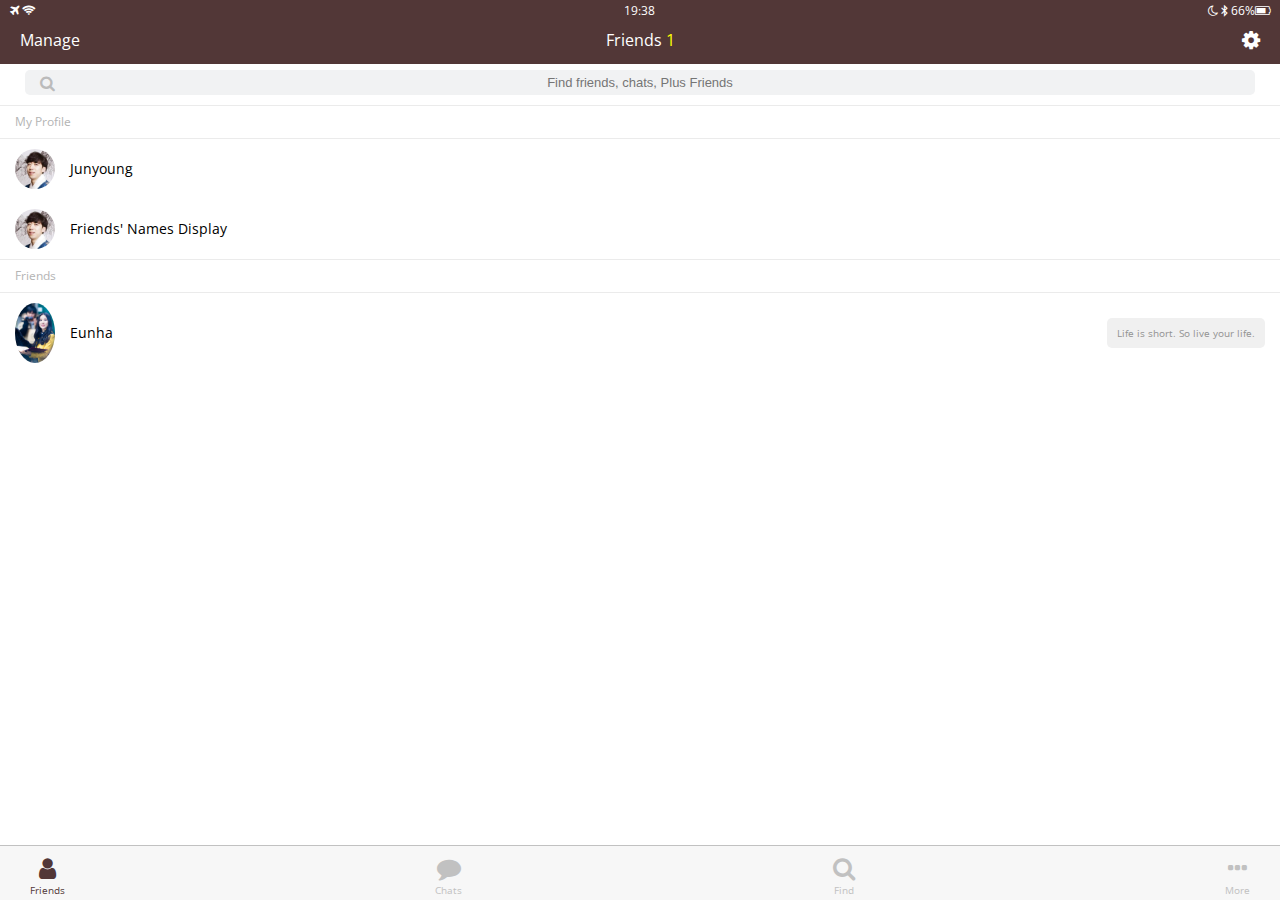
<file: index.html>
<!DOCTYPE html>
<html lang="en">
<head>
  <meta charset="UTF-8">
  <meta name="viewport" content="width=device-width, initial-scale=1.0">
  <meta http-equiv="X-UA-Compatible" content="ie=edge">
  <link href="https://stackpath.bootstrapcdn.com/font-awesome/4.7.0/css/font-awesome.min.css" rel="stylesheet" integrity="sha384-wvfXpqpZZVQGK6TAh5PVlGOfQNHSoD2xbE+QkPxCAFlNEevoEH3Sl0sibVcOQVnN" crossorigin="anonymous">
  <link rel="stylesheet" href="css/style.css">
  <title>Friends</title>
</head>
<body>
  <header class="top-header">
    <div class="header__top">
      <div class="header__column">
        <i class="fa fa-plane"></i>
        <i class="fa fa-wifi"></i>
      </div>
      <div class="header__column">
        <span class="header__time">19:38</span>
      </div>
      <div class="header__column">
        <i class="fa fa-moon-o"></i>
        <i class="fa fa-bluetooth-b"></i>
        <span class="header__battery">66%<i class="fa fa-battery-three-quarters"></i></span>
      </div>
    </div>
    <div class="header__bottom">
      <div class="header__column">
        <span class="header__text">Manage</span>
      </div>
      <div class="header__column">
        <span class="header__text">Friends <span class="header__number">1</span></span>
      </div>
      <div class="header__column">
        <i class="fa fa-cog fa-lg"></i>
      </div>
    </div>
  </header>
  <main class="friends">
    <div class="search-bar">
      <i class="fa fa-search"></i>
      <input type="text" placeholder="Find friends, chats, Plus Friends">
    </div>
    <section class="friends__section">
      <header class="friends__section-header">
        <h6 class="friends__section-title">My Profile</h6>
      </header>
      <div class="friends__section-rows">
        <div class="friends__section-row">
          <img src="images/다운로드.jpg" alt="">
          <a href="profile.html" class="friends__section-name">

            Junyoung
          </a>
        </div>
        <div class="friends__section-row">
          <img src="images/다운로드.jpg" alt="">
          <span class="friends__section-name">Friends' Names Display</span>
        </div>
    </section>
    <section class="friends__section">
      <header class="friends__section-header">
        <h6 class="friends__section-title">Friends</h6>
      </header>
      <div class="friends__section-rows">
        <div class="friends__section-row with-tagline">
          <div class="friends__section-column">
            <img src="images/은하-졸업식.jpg" alt="" >
            <span class="friends__section-name">Eunha</span>
          </div>
          <span class="friends__section-tagline">
            Life is short. So live your life.
          </span>
        </div>
      </div>
    </section>
  </main>
  <nav class="tab-bar">
    <a href="index.html" class="tab-bar__tab tab-selected">
      <i class="fa fa-user"></i><span class="tab-bar__title">Friends</span>
    </a>
    <a href="chats.html" class="tab-bar__tab">
      <i class="fa fa-comment"></i><span class="tab-bar__title">Chats</span>
    </a>
    <a href="find.html" class="tab-bar__tab">
      <i class="fa fa-search"></i><span class="tab-bar__title">Find</span>
    </a>
    <a href="more.html" class="tab-bar__tab">
      <i class="fa fa-ellipsis-h"></i><span class="tab-bar__title">More</span>
    </a>
  </nav>
</body>
</html>
</file>
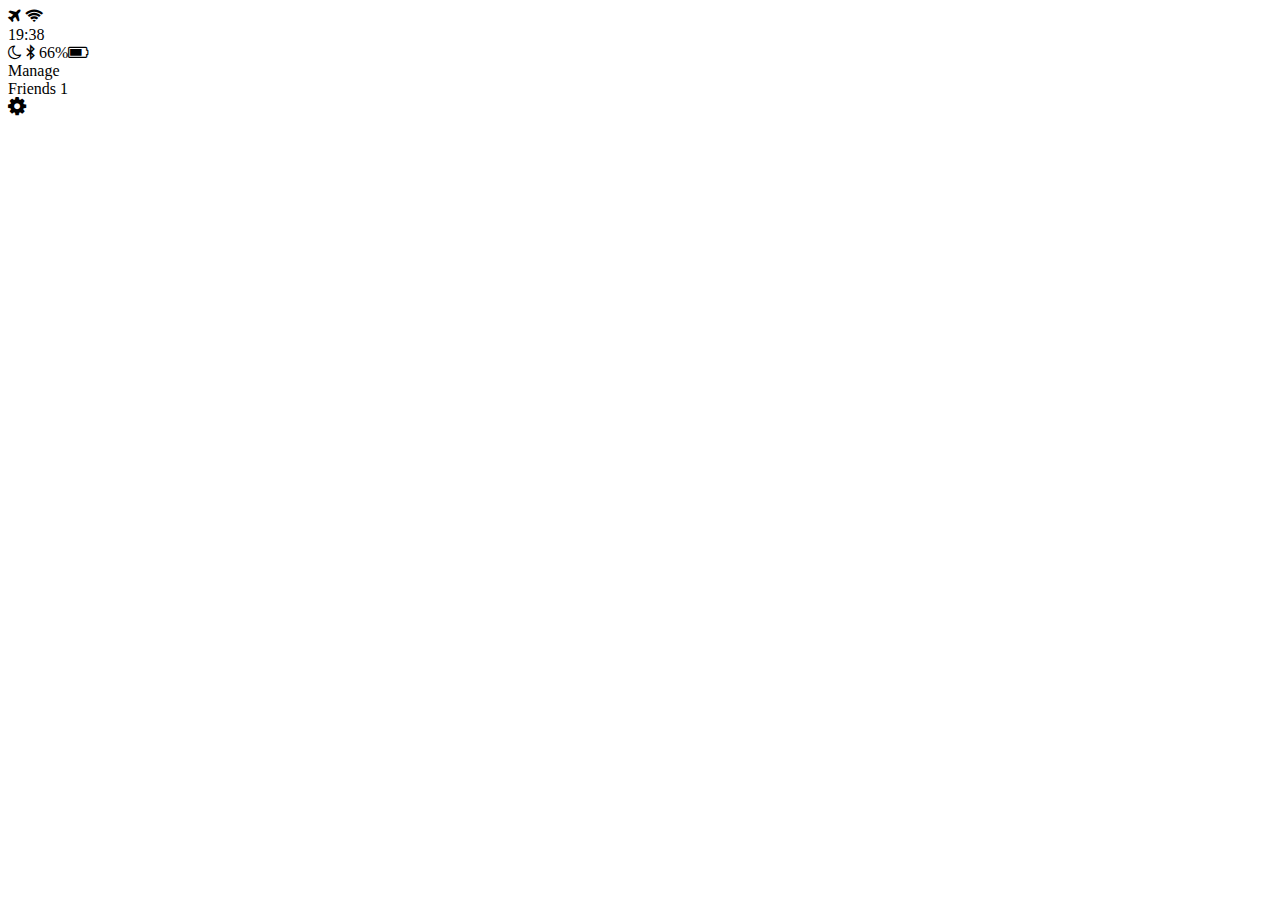
<file:  index.html>
<!DOCTYPE html>
<html lang="en">
<head>
  <meta charset="UTF-8">
  <meta name="viewport" content="width=device-width, initial-scale=1.0">
  <meta http-equiv="X-UA-Compatible" content="ie=edge">
  <link href="https://stackpath.bootstrapcdn.com/font-awesome/4.7.0/css/font-awesome.min.css" rel="stylesheet" integrity="sha384-wvfXpqpZZVQGK6TAh5PVlGOfQNHSoD2xbE+QkPxCAFlNEevoEH3Sl0sibVcOQVnN" crossorigin="anonymous">
  <title>Friends</title>
</head>
<body>
  <header>
    <div class="header__top">
      <div class="header__column">
        <i class="fa fa-plane"></i>
        <i class="fa fa-wifi"></i>
      </div>
      <div class="header__column">
        <span class="header__time">19:38</span>
      </div>
      <div class="header__column">
        <i class="fa fa-moon-o"></i>
        <i class="fa fa-bluetooth-b"></i>
        <span class="header__battery">66%<i class="fa fa-battery-three-quarters"></i></span>
      </div>
    </div>
    <div class="header__bottom">
      <div class="header__column">
        <span class="header__text">Manage</span>
      </div>
      <div class="header__column">
        <span class="header__text">Friends <span class="header__number">1</span></span>
      </div>
      <div class="header__column">
        <i class="fa fa-cog fa-lg"></i>
      </div>
    </div>

  </header>
</body>
</html>
</file>
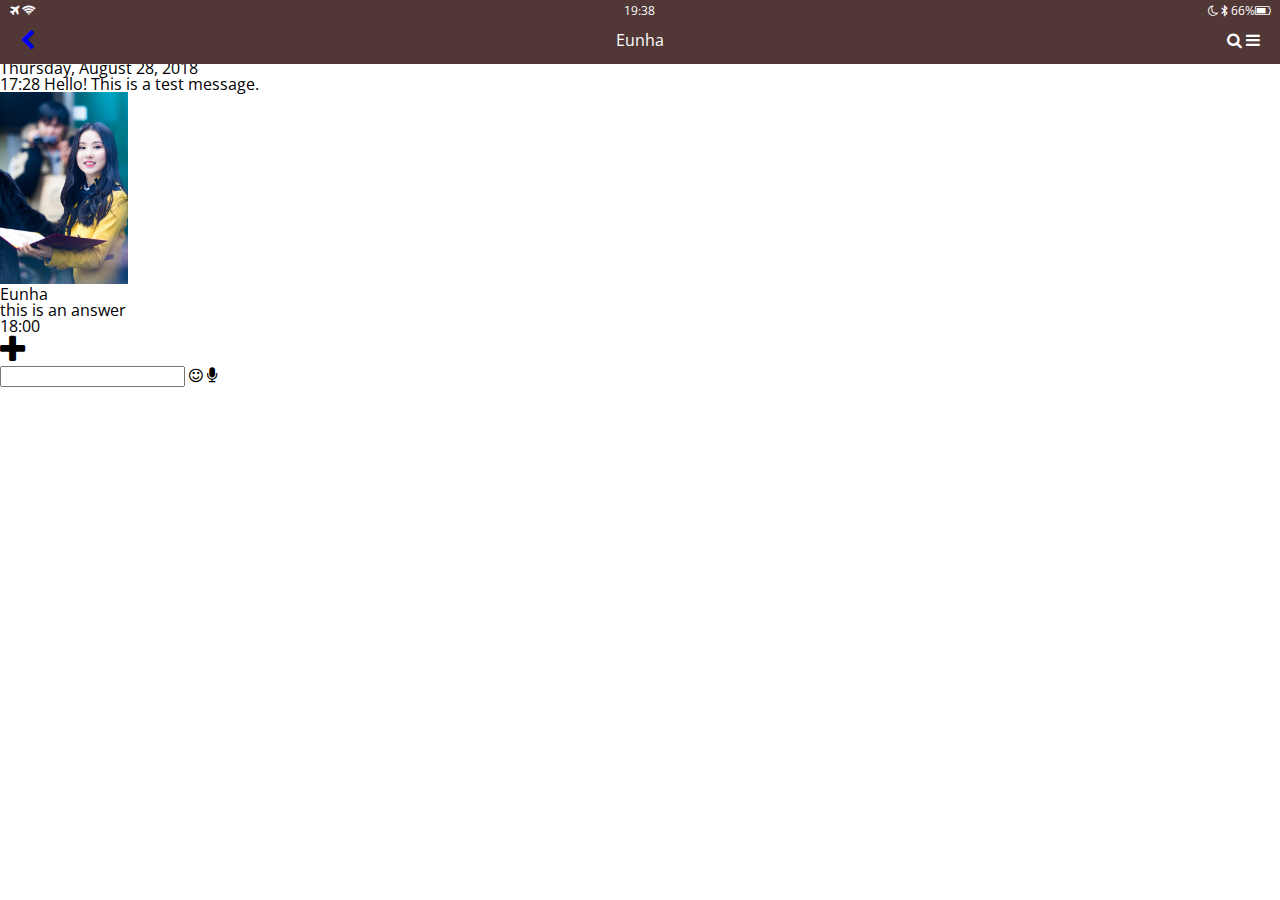
<file: chat.html>
<!DOCTYPE html>
<html lang="en">
<head>
  <meta charset="UTF-8">
  <meta name="viewport" content="width=device-width, initial-scale=1.0">
  <meta http-equiv="X-UA-Compatible" content="ie=edge">
  <link href="https://stackpath.bootstrapcdn.com/font-awesome/4.7.0/css/font-awesome.min.css" rel="stylesheet" integrity="sha384-wvfXpqpZZVQGK6TAh5PVlGOfQNHSoD2xbE+QkPxCAFlNEevoEH3Sl0sibVcOQVnN" crossorigin="anonymous">
  <link rel="stylesheet" href="css/style.css">
  <title>Friends</title>
</head>
<body>
  <header class="top-header">
    <div class="header__top">
      <div class="header__column">
        <i class="fa fa-plane"></i>
        <i class="fa fa-wifi"></i>
      </div>
      <div class="header__column">
        <span class="header__time">19:38</span>
      </div>
      <div class="header__column">
        <i class="fa fa-moon-o"></i>
        <i class="fa fa-bluetooth-b"></i>
        <span class="header__battery">66%<i class="fa fa-battery-three-quarters"></i></span>
      </div>
    </div>
    <div class="header__bottom">
      <div class="header__column">
        <a href="chats.html">
          <i class="fa fa-chevron-left fa-lg"></i>
        </a>
      </div>
      <div class="header__column">
        <span class="header__text">Eunha</span>
      </div>
      <div class="header__column">
        <i class="fa fa-search"></i>
        <i class="fa fa-bars"></i>
      </div>
    </div>
  </header>
  <main class="chat">
    <div class="date-divider">
      <span class="date-divider__text">Thursday, August 28, 2018</span>
    </div>
    <div class="chat__message chat__message--from-me">
      <span class="chat__message-time">17:28</span>
      <span class="chat__message-body">
        Hello! This is a test message.
      </span>
    </div>
    <div class="chat__message chat__message--to">
      <img src="images/은하-졸업식.jpg"class="chat__message-avatar" style="width:10%;height:10%">
      <div class="chat__message-center">
        <h3 class="chat__message-username">Eunha</h3>
        <span class="chat__message-body">
          this is an answer
        </span>
      </div>
      <span class="chat__message-time">18:00</span>
    </div>
  </main>
  <div class="type-message">
    <i class="fa fa-plus fa-2x"></i>
    <div class="type-message__input">
      <input type="text">
      <i class="fa fa-smile-o"></i>
      <span class="record-message">
        <i class="fa fa-microphone"></i>
      </span>
    </div>
  </div>
</body>
</html>
</file>
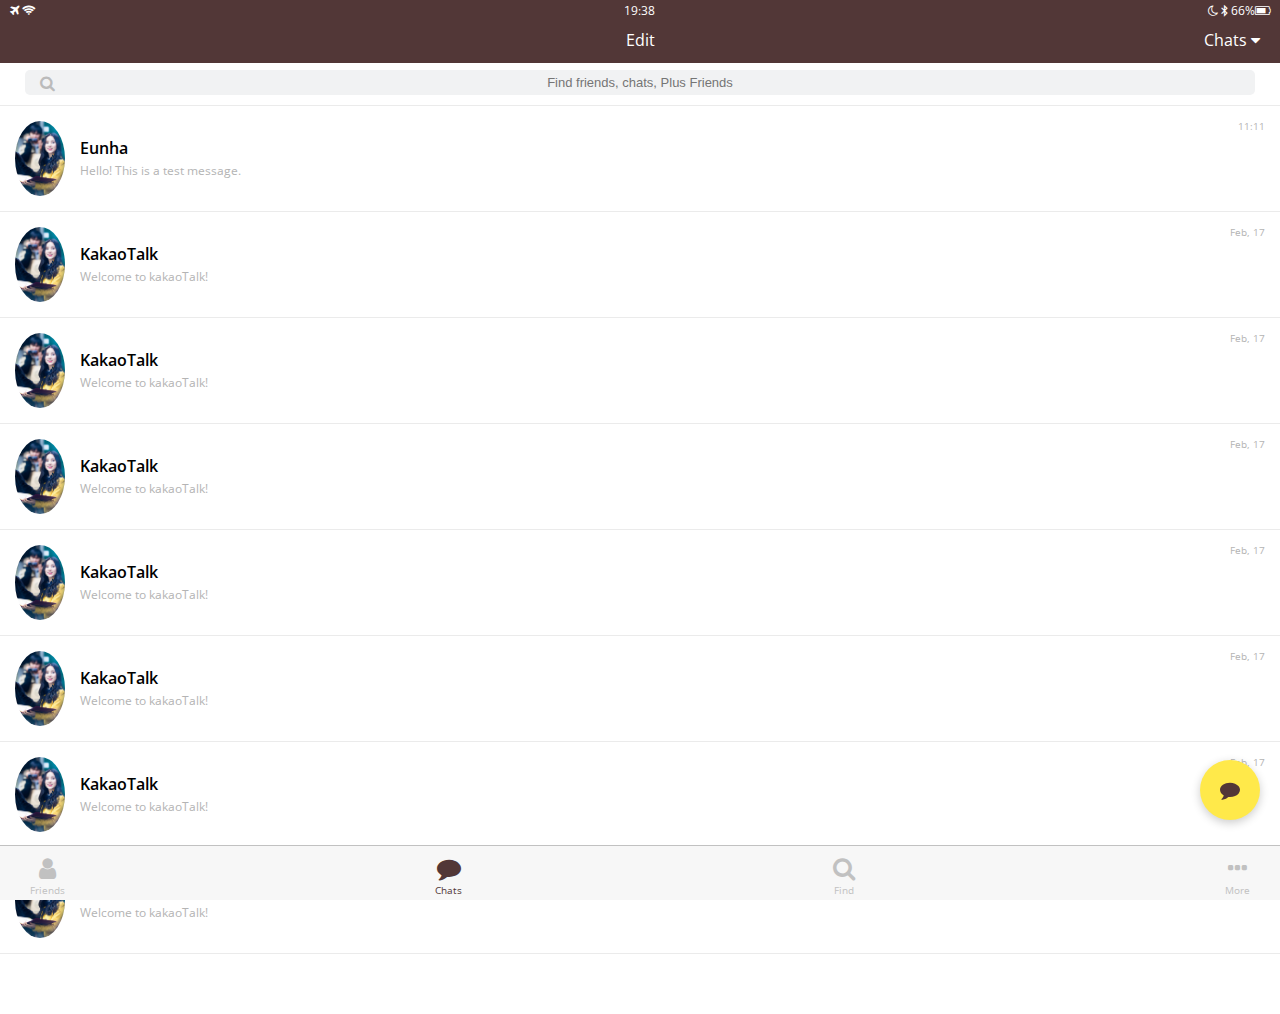
<file: chats.html>
<!DOCTYPE html>
<html lang="en">
<head>
  <meta charset="UTF-8">
  <meta name="viewport" content="width=device-width, initial-scale=1.0">
  <meta http-equiv="X-UA-Compatible" content="ie=edge">
  <link href="https://stackpath.bootstrapcdn.com/font-awesome/4.7.0/css/font-awesome.min.css" rel="stylesheet" integrity="sha384-wvfXpqpZZVQGK6TAh5PVlGOfQNHSoD2xbE+QkPxCAFlNEevoEH3Sl0sibVcOQVnN" crossorigin="anonymous">
  <link rel="stylesheet" href="css/style.css">
  <title>Friends</title>
</head>
<body>
  <header class="top-header">
    <div class="header__top">
      <div class="header__column">
        <i class="fa fa-plane"></i>
        <i class="fa fa-wifi"></i>
      </div>
      <div class="header__column">
        <span class="header__time">19:38</span>
      </div>
      <div class="header__column">
        <i class="fa fa-moon-o"></i>
        <i class="fa fa-bluetooth-b"></i>
        <span class="header__battery">66%<i class="fa fa-battery-three-quarters"></i></span>
      </div>
    </div>
    <div class="header__bottom">
      <div class="header__column">

      </div>
      <div class="header__column">
        <span class="header__text">Edit</span>
      </div>
      <div class="header__column">
        <span class="header__text">Chats <i class="fa fa-caret-down"></i></span>
      </div>

    </div>

  </header>
  <main class="chats">
    <div class="search-bar">
      <i class="fa fa-search"></i>
      <input type="text" placeholder="Find friends, chats, Plus Friends">
    </div>
    <ul class="chats__list">
      <li class="chats__chat">
        <a href="chat.html">
          <div class="chat__content">
            <img src="images/은하-졸업식.jpg">
            <div class="chat__preview">
              <h3 class="chat__user">Eunha</h3>
              <span class="chat__last-message">Hello! This is a test message.</span>
            </div>
          </div>
          <span class="chat__date-time">
            11:11
          </span>
        </a>
      </li>
      <li class="chats__chat">
        <a href="">
          <div class="chat__content">
            <img src="images/은하-졸업식.jpg">
            <div class="chat__preview">
              <h3 class="chat__user">KakaoTalk</h3>
              <span class="chat__last-message">Welcome to kakaoTalk!</span>
            </div>
          </div>
          <span class="chat__date-time">
            Feb, 17
          </span>
        </a>

      </li>
      <li class="chats__chat">
        <a href="">
          <div class="chat__content">
            <img src="images/은하-졸업식.jpg">
            <div class="chat__preview">
              <h3 class="chat__user">KakaoTalk</h3>
              <span class="chat__last-message">Welcome to kakaoTalk!</span>
            </div>
          </div>
          <span class="chat__date-time">
            Feb, 17
          </span>
        </a>

      </li>
      <li class="chats__chat">
        <a href="">
          <div class="chat__content">
            <img src="images/은하-졸업식.jpg">
            <div class="chat__preview">
              <h3 class="chat__user">KakaoTalk</h3>
              <span class="chat__last-message">Welcome to kakaoTalk!</span>
            </div>
          </div>
          <span class="chat__date-time">
            Feb, 17
          </span>
        </a>

      </li>
      <li class="chats__chat">
        <a href="">
          <div class="chat__content">
            <img src="images/은하-졸업식.jpg">
            <div class="chat__preview">
              <h3 class="chat__user">KakaoTalk</h3>
              <span class="chat__last-message">Welcome to kakaoTalk!</span>
            </div>
          </div>
          <span class="chat__date-time">
            Feb, 17
          </span>
        </a>

      </li>
      <li class="chats__chat">
        <a href="">
          <div class="chat__content">
            <img src="images/은하-졸업식.jpg">
            <div class="chat__preview">
              <h3 class="chat__user">KakaoTalk</h3>
              <span class="chat__last-message">Welcome to kakaoTalk!</span>
            </div>
          </div>
          <span class="chat__date-time">
            Feb, 17
          </span>
        </a>

      </li>
      <li class="chats__chat">
        <a href="">
          <div class="chat__content">
            <img src="images/은하-졸업식.jpg">
            <div class="chat__preview">
              <h3 class="chat__user">KakaoTalk</h3>
              <span class="chat__last-message">Welcome to kakaoTalk!</span>
            </div>
          </div>
          <span class="chat__date-time">
            Feb, 17
          </span>
        </a>

      </li>
      <li class="chats__chat">
        <a href="">
          <div class="chat__content">
            <img src="images/은하-졸업식.jpg">
            <div class="chat__preview">
              <h3 class="chat__user">KakaoTalk</h3>
              <span class="chat__last-message">Welcome to kakaoTalk!</span>
            </div>
          </div>
          <span class="chat__date-time">
            Feb, 17
          </span>
        </a>

      </li>
    </ul>
    <div class="chat-btn">
      <i class="fa fa-comment"></i>
    </div>
  </main>
  <nav class="tab-bar">
    <a href="index.html" class="tab-bar__tab">
      <i class="fa fa-user"></i><span class="tab-bar__title">Friends</span>
    </a>
    <a href="chats.html" class="tab-bar__tab tab-selected">
      <i class="fa fa-comment"></i><span class="tab-bar__title">Chats</span>
    </a>
    <a href="find.html" class="tab-bar__tab">
      <i class="fa fa-search"></i><span class="tab-bar__title">Find</span>
    </a>
    <a href="more.html" class="tab-bar__tab">
      <i class="fa fa-ellipsis-h"></i><span class="tab-bar__title">More</span>
    </a>
  </nav>
</body>
</html>
</file>
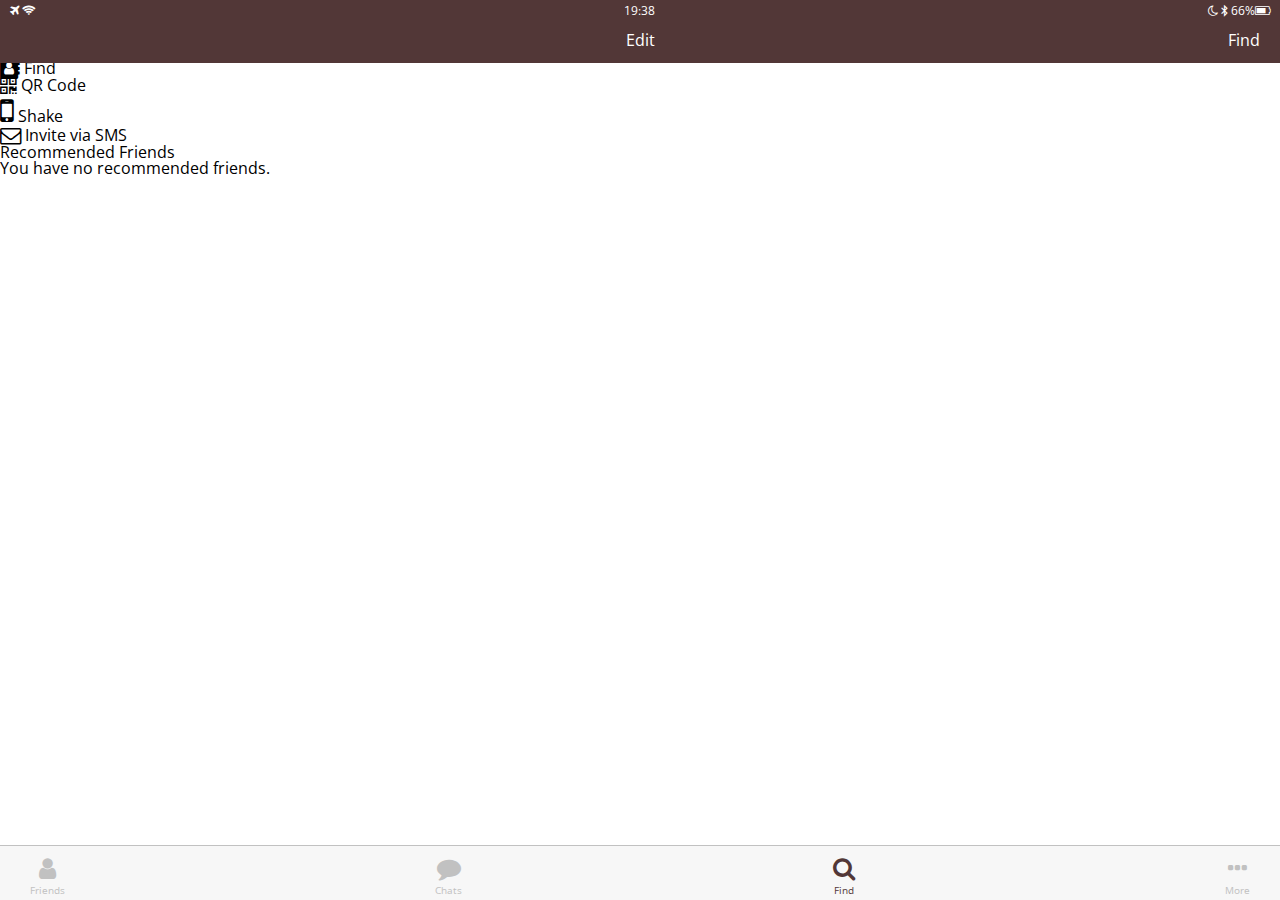
<file: find.html>
<!DOCTYPE html>
<html lang="en">
<head>
  <meta charset="UTF-8">
  <meta name="viewport" content="width=device-width, initial-scale=1.0">
  <meta http-equiv="X-UA-Compatible" content="ie=edge">
  <link href="https://stackpath.bootstrapcdn.com/font-awesome/4.7.0/css/font-awesome.min.css" rel="stylesheet" integrity="sha384-wvfXpqpZZVQGK6TAh5PVlGOfQNHSoD2xbE+QkPxCAFlNEevoEH3Sl0sibVcOQVnN" crossorigin="anonymous">
  <link rel="stylesheet" href="css/style.css">
  <title>Find</title>
</head>
<body>
  <header class="top-header">
    <div class="header__top">
      <div class="header__column">
        <i class="fa fa-plane"></i>
        <i class="fa fa-wifi"></i>
      </div>
      <div class="header__column">
        <span class="header__time">19:38</span>
      </div>
      <div class="header__column">
        <i class="fa fa-moon-o"></i>
        <i class="fa fa-bluetooth-b"></i>
        <span class="header__battery">66%<i class="fa fa-battery-three-quarters"></i></span>
      </div>
    </div>
    <div class="header__bottom">
      <div class="header__column">

      </div>
      <div class="header__column">
        <span class="header__text">Edit</span>
      </div>
      <div class="header__column">
        <span class="header__text">Find</span>
      </div>

    </div>

  </header>
  <main class="find">
    <section class="find__options">
      <div class="find__option">
        <i class="fa fa-address-book fa-lg"></i>
        <span class="find__option-title">Find</span>
      </div>
      <div class="find__option">
        <i class="fa fa-qrcode fa-lg"></i>
        <span class="find__option-title">QR Code</span>
      </div>
      <div class="find__option">
        <i class="fa fa-mobile fa-2x"></i>
        <span class="find__option-title">Shake</span>
      </div>
      <div class="find__option">
        <i class="fa fa-envelope-o fa-lg"></i>
        <span class="find__option-title">Invite via SMS</span>
      </div>
    </section>
    <section class="find__recommended">
      <header>
        <h6 class="find__title">Recommended Friends</h6>
      </header>
      <div class="recommended__none">
        <span class="recommended__text">You have no recommended friends.</span>
      </div>
    </section>
  </main>
  <nav class="tab-bar">
    <a href="index.html" class="tab-bar__tab">
      <i class="fa fa-user"></i><span class="tab-bar__title">Friends</span>
    </a>
    <a href="chats.html" class="tab-bar__tab">
      <i class="fa fa-comment"></i><span class="tab-bar__title">Chats</span>
    </a>
    <a href="find.html" class="tab-bar__tab tab-selected">
      <i class="fa fa-search"></i><span class="tab-bar__title">Find</span>
    </a>
    <a href="more.html" class="tab-bar__tab">
      <i class="fa fa-ellipsis-h"></i><span class="tab-bar__title">More</span>
    </a>
  </nav>
</body>
</html>
</file>
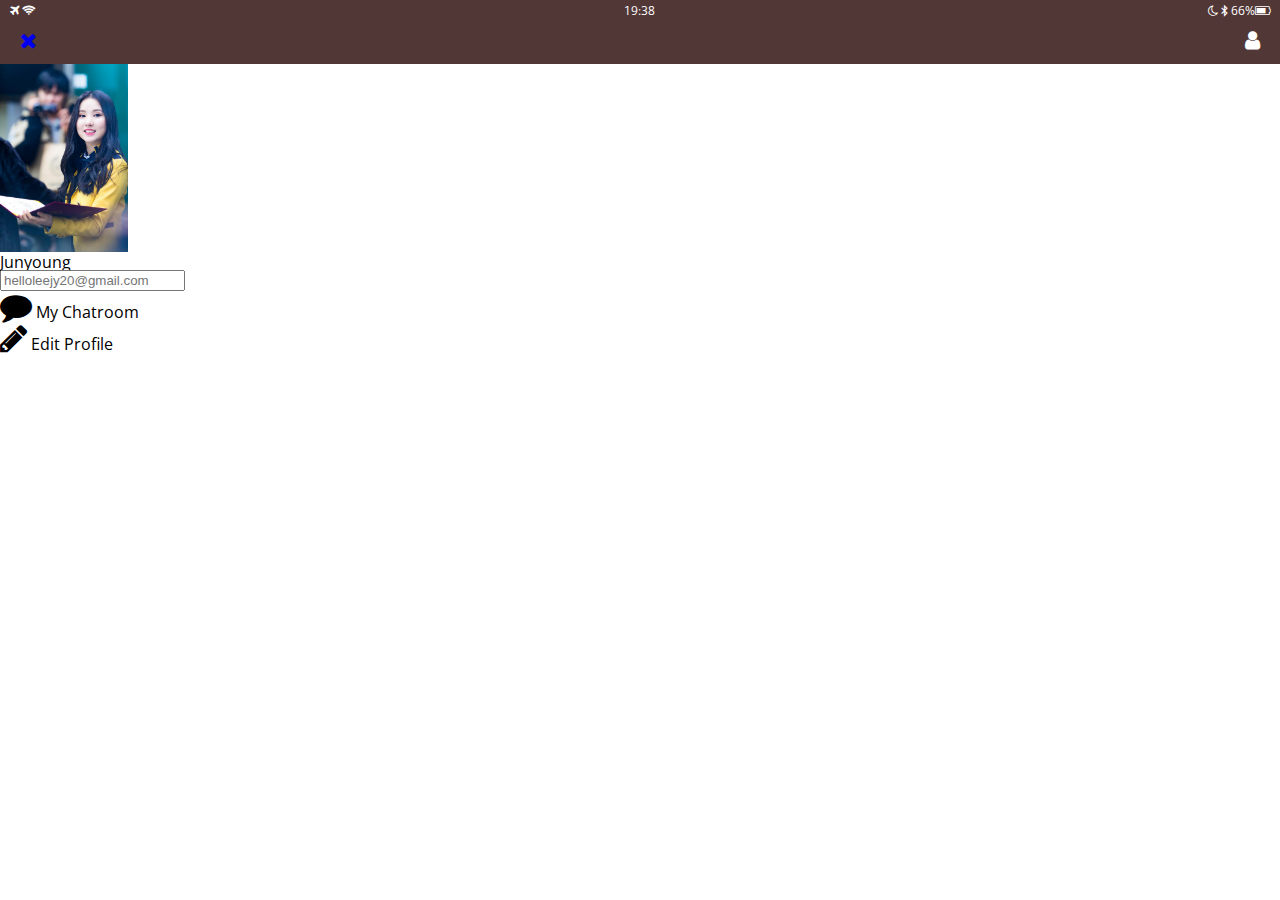
<file: profile.html>
<!DOCTYPE html>
<html lang="en">
<head>
  <meta charset="UTF-8">
  <meta name="viewport" content="width=device-width, initial-scale=1.0">
  <meta http-equiv="X-UA-Compatible" content="ie=edge">
  <link href="https://stackpath.bootstrapcdn.com/font-awesome/4.7.0/css/font-awesome.min.css" rel="stylesheet" integrity="sha384-wvfXpqpZZVQGK6TAh5PVlGOfQNHSoD2xbE+QkPxCAFlNEevoEH3Sl0sibVcOQVnN" crossorigin="anonymous">
  <link rel="stylesheet" href="css/style.css">
  <title>Profile</title>
</head>
<body>
  <header class="top-header">
    <div class="header__top">
      <div class="header__column">
        <i class="fa fa-plane"></i>
        <i class="fa fa-wifi"></i>
      </div>
      <div class="header__column">
        <span class="header__time">19:38</span>
      </div>
      <div class="header__column">
        <i class="fa fa-moon-o"></i>
        <i class="fa fa-bluetooth-b"></i>
        <span class="header__battery">66%<i class="fa fa-battery-three-quarters"></i></span>
      </div>
    </div>
    <div class="header__bottom">
      <div class="header__column">
        <a href="index.html">
          <i class="fa fa-times fa-lg"></i>
        </a>
      </div>
      <div class="header__column">

      </div>
      <div class="header__column">
        <i class="fa fa-user fa-lg"></i>
      </div>
    </div>
  </header>
  <main class="profile">
    <header class="profile__header">
      <img src="images/은하-졸업식.jpg" style="width:10%;height:10%">
      <h3 class="profile__header-title">Junyoung</h3>
    </header>
    <input type="text" placeholder="helloleejy20@gmail.com">
    <div class="profile__actions">
      <div class="profile__action">
        <span class="profile__action-circle">
          <i class="fa fa-comment fa-2x"></i>
        </span>
        <span class="profile__action-title">
          My Chatroom
        </span>
      </div>
      <div class="profile__action">
        <span class="profile__action-circle">
          <i class="fa fa-pencil fa-2x"></i>
        </span>
        <span class="profile__action-title">
          Edit Profile
        </span>
      </div>

    </div>
  </main>
</body>
</html>
</file>
<file: css/style.css>
@import url('https://fonts.googleapis.com/css?family=Open+Sans:400,600');
@import 'reset.css';
@import 'globals.css';
@import 'header.css';
@import 'navigation.css';
@import 'search-bar.css';
@import 'friends.css';
@import 'chats.css'
</file>
